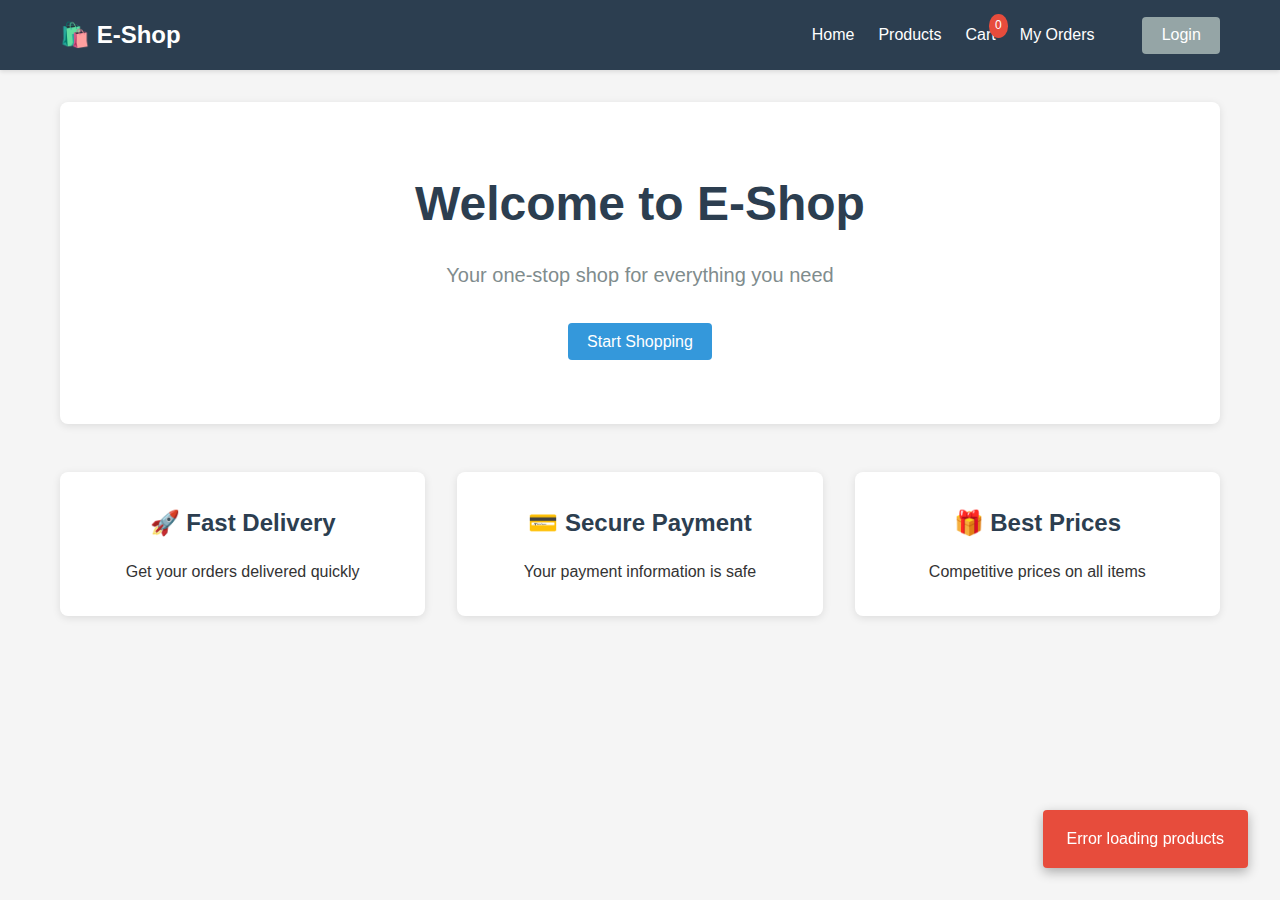
<file: static/index.html>
<!DOCTYPE html>
<html lang="en">
<head>
    <meta charset="UTF-8">
    <meta name="viewport" content="width=device-width, initial-scale=1.0">
    <title>E-Shop - Simple E-commerce</title>
    <link rel="stylesheet" href="/static/style.css">
</head>
<body>
    <!-- Navigation Bar -->
    <nav class="navbar">
        <div class="container">
            <div class="nav-brand">
                <h1>🛍️ E-Shop</h1>
            </div>
            <div class="nav-menu">
                <a href="#" onclick="showPage('home')">Home</a>
                <a href="#" onclick="showPage('products')">Products</a>
                <a href="#" onclick="showPage('cart')">Cart <span id="cart-count" class="badge">0</span></a>
                <a href="#" onclick="showPage('orders')">My Orders</a>
                <span id="user-info" class="user-info"></span>
                <button id="admin-btn" onclick="showAdminPanel()" class="btn-secondary" style="display: none; background: #dc3545;">Admin Panel</button>
                <button id="auth-btn" onclick="showPage('login')" class="btn-secondary">Login</button>
            </div>
        </div>
    </nav>

    <!-- Main Content -->
    <div class="container main-content">
        
        <!-- Home Page -->
        <div id="home-page" class="page active">
            <div class="hero">
                <h1>Welcome to E-Shop</h1>
                <p>Your one-stop shop for everything you need</p>
                <button onclick="showPage('products')" class="btn-primary">Start Shopping</button>
            </div>
            
            <div class="features">
                <div class="feature-card">
                    <h3>🚀 Fast Delivery</h3>
                    <p>Get your orders delivered quickly</p>
                </div>
                <div class="feature-card">
                    <h3>💳 Secure Payment</h3>
                    <p>Your payment information is safe</p>
                </div>
                <div class="feature-card">
                    <h3>🎁 Best Prices</h3>
                    <p>Competitive prices on all items</p>
                </div>
            </div>
        </div>

        <!-- Login/Register Page -->
        <div id="login-page" class="page">
            <div class="auth-container">
                <div class="auth-tabs">
                    <button class="auth-tab active" onclick="switchAuthTab('login')">Login</button>
                    <button class="auth-tab" onclick="switchAuthTab('register')">Register</button>
                </div>
                
                <!-- Login Form -->
                <form id="login-form" class="auth-form active">
                    <h2>Login to Your Account</h2>
                    <div class="form-group">
                        <label>Username</label>
                        <input type="text" id="login-username" required>
                    </div>
                    <div class="form-group">
                        <label>Password</label>
                        <input type="password" id="login-password" required>
                    </div>
                    <button type="submit" class="btn-primary">Login</button>
                    <div id="login-error" class="error-message"></div>
                </form>

                <!-- Register Form -->
                <form id="register-form" class="auth-form">
                    <h2>Create New Account</h2>
                    <div class="form-group">
                        <label>Full Name</label>
                        <input type="text" id="register-fullname" required>
                    </div>
                    <div class="form-group">
                        <label>Username</label>
                        <input type="text" id="register-username" required>
                    </div>
                    <div class="form-group">
                        <label>Email</label>
                        <input type="email" id="register-email" required>
                    </div>
                    <div class="form-group">
                        <label>Password</label>
                        <input type="password" id="register-password" required>
                    </div>
                    <button type="submit" class="btn-primary">Register</button>
                    <div id="register-error" class="error-message"></div>
                </form>
            </div>
        </div>

        <!-- Products Page -->
        <div id="products-page" class="page">
            <h2>Our Products</h2>
            <div id="products-grid" class="products-grid">
                <div class="loading">Loading products...</div>
            </div>
        </div>

        <!-- Cart Page -->
        <div id="cart-page" class="page">
            <h2>Shopping Cart</h2>
            <div id="cart-items" class="cart-items">
                <p class="empty-cart">Your cart is empty</p>
            </div>
            <div id="cart-summary" class="cart-summary" style="display: none;">
                <h3>Cart Summary</h3>
                <div class="summary-row">
                    <span>Total Items:</span>
                    <span id="summary-items">0</span>
                </div>
                <div class="summary-row">
                    <span>Total Price:</span>
                    <span id="summary-total">$0.00</span>
                </div>
                <button onclick="showPage('checkout')" class="btn-primary">Proceed to Checkout</button>
            </div>
        </div>

        <!-- Checkout Page -->
        <div id="checkout-page" class="page">
            <h2>Checkout</h2>
            <form id="checkout-form">
                <div class="form-group">
                    <label>Shipping Address</label>
                    <textarea id="shipping-address" rows="4" required></textarea>
                </div>
                <div class="form-group">
                    <label>Payment Method</label>
                    <select id="payment-method">
                        <option value="credit_card">Credit Card</option>
                        <option value="debit_card">Debit Card</option>
                        <option value="paypal">PayPal</option>
                    </select>
                </div>
                <button type="submit" class="btn-primary">Place Order</button>
            </form>
        </div>

        <!-- Orders Page -->
        <div id="orders-page" class="page">
            <h2>My Orders</h2>
            <div id="orders-list" class="orders-list">
                <p class="empty-orders">No orders yet</p>
            </div>
        </div>

    </div>

    <!-- Toast Notification -->
    <div id="toast" class="toast"></div>

    <script src="/static/app.js"></script>
</body>
</html>
</file>
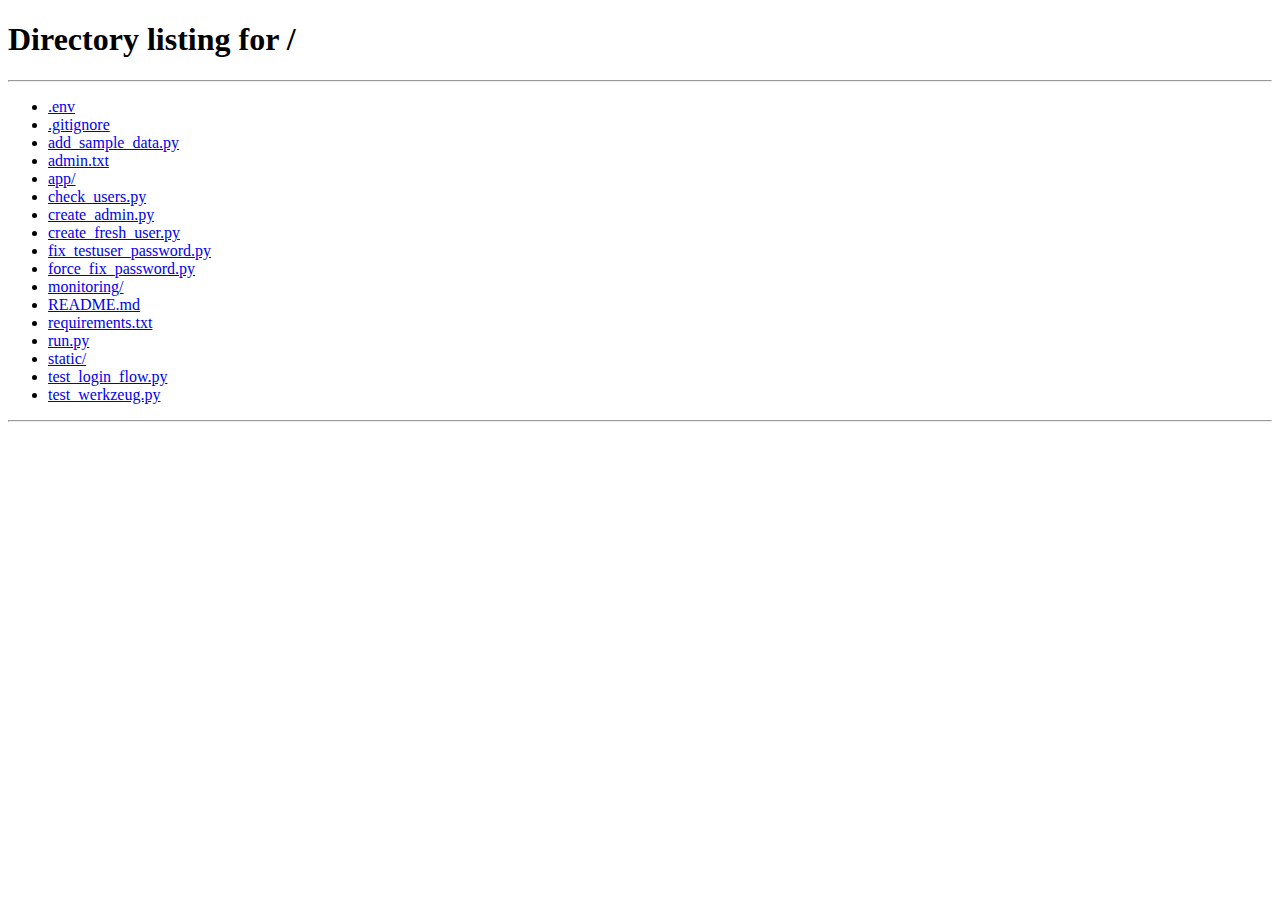
<file: static/admin.html>
<!DOCTYPE html>
<html lang="en">
<head>
    <meta charset="UTF-8">
    <meta name="viewport" content="width=device-width, initial-scale=1.0">
    <title>Admin Dashboard - E-commerce</title>
    <style>
        * {
            margin: 0;
            padding: 0;
            box-sizing: border-box;
        }
        
        body {
            font-family: -apple-system, BlinkMacSystemFont, 'Segoe UI', Roboto, Oxygen, Ubuntu, sans-serif;
            background: #f5f7fa;
            color: #2c3e50;
        }
        
        .sidebar {
            position: fixed;
            left: 0;
            top: 0;
            width: 260px;
            height: 100vh;
            background: linear-gradient(135deg, #667eea 0%, #764ba2 100%);
            color: white;
            padding: 0;
            box-shadow: 4px 0 10px rgba(0,0,0,0.1);
            z-index: 1000;
        }
        
        .sidebar-header {
            padding: 30px 25px;
            background: rgba(0,0,0,0.1);
            border-bottom: 1px solid rgba(255,255,255,0.1);
        }
        
        .sidebar-header h2 {
            font-size: 24px;
            font-weight: 600;
            display: flex;
            align-items: center;
            gap: 10px;
        }
        
        .sidebar-header p {
            font-size: 13px;
            opacity: 0.8;
            margin-top: 5px;
        }
        
        .sidebar-menu {
            padding: 20px 0;
        }
        
        .menu-item {
            padding: 15px 25px;
            cursor: pointer;
            transition: all 0.3s;
            display: flex;
            align-items: center;
            gap: 12px;
            color: rgba(255,255,255,0.8);
            text-decoration: none;
            border-left: 3px solid transparent;
        }
        
        .menu-item:hover, .menu-item.active {
            background: rgba(255,255,255,0.1);
            color: white;
            border-left-color: white;
        }
        
        .menu-icon {
            width: 20px;
            height: 20px;
            display: flex;
            align-items: center;
            justify-content: center;
        }
        
        .main-content {
            margin-left: 260px;
            padding: 0;
            min-height: 100vh;
        }
        
        .topbar {
            background: white;
            padding: 20px 40px;
            box-shadow: 0 2px 4px rgba(0,0,0,0.05);
            display: flex;
            justify-content: space-between;
            align-items: center;
            position: sticky;
            top: 0;
            z-index: 100;
        }
        
        .topbar h1 {
            font-size: 28px;
            color: #2c3e50;
            font-weight: 600;
        }
        
        .topbar-right {
            display: flex;
            align-items: center;
            gap: 20px;
        }
        
        .user-info {
            display: flex;
            align-items: center;
            gap: 12px;
        }
        
        .user-avatar {
            width: 40px;
            height: 40px;
            border-radius: 50%;
            background: linear-gradient(135deg, #667eea 0%, #764ba2 100%);
            display: flex;
            align-items: center;
            justify-content: center;
            color: white;
            font-weight: 600;
        }
        
        .btn-logout {
            padding: 8px 20px;
            background: #e74c3c;
            color: white;
            border: none;
            border-radius: 6px;
            cursor: pointer;
            font-size: 14px;
            transition: all 0.3s;
        }
        
        .btn-logout:hover {
            background: #c0392b;
            transform: translateY(-1px);
        }
        
        .content-area {
            padding: 30px 40px;
        }
        
        .stats-grid {
            display: grid;
            grid-template-columns: repeat(auto-fit, minmax(250px, 1fr));
            gap: 25px;
            margin-bottom: 30px;
        }
        
        .stat-card {
            background: white;
            padding: 25px;
            border-radius: 12px;
            box-shadow: 0 2px 8px rgba(0,0,0,0.08);
            transition: all 0.3s;
            border-left: 4px solid;
        }
        
        .stat-card:hover {
            transform: translateY(-5px);
            box-shadow: 0 4px 12px rgba(0,0,0,0.15);
        }
        
        .stat-card.users { border-color: #3498db; }
        .stat-card.products { border-color: #9b59b6; }
        .stat-card.orders { border-color: #e74c3c; }
        .stat-card.revenue { border-color: #27ae60; }
        
        .stat-header {
            display: flex;
            justify-content: space-between;
            align-items: center;
            margin-bottom: 15px;
        }
        
        .stat-title {
            font-size: 13px;
            color: #7f8c8d;
            text-transform: uppercase;
            font-weight: 600;
            letter-spacing: 0.5px;
        }
        
        .stat-icon {
            width: 45px;
            height: 45px;
            border-radius: 10px;
            display: flex;
            align-items: center;
            justify-content: center;
            font-size: 20px;
        }
        
        .stat-card.users .stat-icon { background: rgba(52, 152, 219, 0.1); }
        .stat-card.products .stat-icon { background: rgba(155, 89, 182, 0.1); }
        .stat-card.orders .stat-icon { background: rgba(231, 76, 60, 0.1); }
        .stat-card.revenue .stat-icon { background: rgba(39, 174, 96, 0.1); }
        
        .stat-value {
            font-size: 32px;
            font-weight: 700;
            color: #2c3e50;
        }
        
        .section-card {
            background: white;
            border-radius: 12px;
            box-shadow: 0 2px 8px rgba(0,0,0,0.08);
            margin-bottom: 30px;
            overflow: hidden;
        }
        
        .section-header {
            padding: 25px 30px;
            background: #f8f9fa;
            border-bottom: 1px solid #e9ecef;
            display: flex;
            justify-content: space-between;
            align-items: center;
        }
        
        .section-title {
            font-size: 18px;
            font-weight: 600;
            color: #2c3e50;
        }
        
        .btn-group {
            display: flex;
            gap: 10px;
        }
        
        .btn-export {
            background: #27ae60;
            color: white;
            border: none;
            padding: 10px 20px;
            border-radius: 6px;
            cursor: pointer;
            font-size: 14px;
            font-weight: 500;
            transition: all 0.3s;
            display: flex;
            align-items: center;
            gap: 8px;
        }
        
        .btn-export:hover {
            background: #229954;
            transform: translateY(-1px);
        }
        
        .btn-add {
            background: #3498db;
            color: white;
            border: none;
            padding: 10px 20px;
            border-radius: 6px;
            cursor: pointer;
            font-size: 14px;
            font-weight: 500;
            transition: all 0.3s;
            display: flex;
            align-items: center;
            gap: 8px;
        }
        
        .btn-add:hover {
            background: #2980b9;
            transform: translateY(-1px);
        }
        
        .table-container {
            overflow-x: auto;
            padding: 0;
        }
        
        table {
            width: 100%;
            border-collapse: collapse;
        }
        
        table th, table td {
            padding: 16px 30px;
            text-align: left;
            border-bottom: 1px solid #e9ecef;
        }
        
        table th {
            background: #f8f9fa;
            font-weight: 600;
            color: #495057;
            font-size: 13px;
            text-transform: uppercase;
            letter-spacing: 0.5px;
        }
        
        table tr:hover {
            background: #f8f9fa;
        }
        
        table td {
            color: #495057;
            font-size: 14px;
        }
        
        .badge {
            padding: 6px 12px;
            border-radius: 20px;
            font-size: 12px;
            font-weight: 600;
            display: inline-block;
        }
        
        .badge-admin {
            background: #e74c3c;
            color: white;
        }
        
        .badge-user {
            background: #95a5a6;
            color: white;
        }
        
        .btn-action {
            padding: 6px 14px;
            border: none;
            border-radius: 6px;
            cursor: pointer;
            font-size: 12px;
            font-weight: 500;
            margin: 0 3px;
            transition: all 0.3s;
        }
        
        .btn-edit {
            background: #3498db;
            color: white;
        }
        
        .btn-edit:hover {
            background: #2980b9;
        }
        
        .btn-delete {
            background: #e74c3c;
            color: white;
        }
        
        .btn-delete:hover {
            background: #c0392b;
        }
        
        /* Modal Styles */
        .modal {
            display: none;
            position: fixed;
            top: 0;
            left: 0;
            width: 100%;
            height: 100%;
            background: rgba(0,0,0,0.5);
            z-index: 9999;
            align-items: center;
            justify-content: center;
        }
        
        .modal-content {
            background: white;
            border-radius: 12px;
            width: 90%;
            max-width: 600px;
            padding: 30px;
            box-shadow: 0 10px 40px rgba(0,0,0,0.3);
            max-height: 90vh;
            overflow-y: auto;
        }
        
        .modal-header {
            margin-bottom: 20px;
        }
        
        .modal-header h2 {
            color: #2c3e50;
            font-size: 24px;
        }
        
        .form-group {
            margin-bottom: 15px;
        }
        
        .form-label {
            display: block;
            margin-bottom: 5px;
            color: #495057;
            font-weight: 500;
            font-size: 14px;
        }
        
        .form-input, .form-select, .form-textarea {
            width: 100%;
            padding: 10px;
            border: 1px solid #ddd;
            border-radius: 6px;
            font-size: 14px;
            font-family: inherit;
        }
        
        .form-input:focus, .form-select:focus, .form-textarea:focus {
            outline: none;
            border-color: #3498db;
        }
        
        .form-textarea {
            resize: vertical;
            min-height: 80px;
        }
        
        .form-row {
            display: grid;
            grid-template-columns: 1fr 1fr;
            gap: 15px;
        }
        
        .modal-actions {
            display: flex;
            gap: 10px;
            margin-top: 20px;
        }
        
        .btn-submit {
            flex: 1;
            padding: 12px;
            background: #27ae60;
            color: white;
            border: none;
            border-radius: 6px;
            font-weight: 500;
            cursor: pointer;
            font-size: 14px;
        }
        
        .btn-submit:hover {
            background: #229954;
        }
        
        .btn-cancel {
            flex: 1;
            padding: 12px;
            background: #95a5a6;
            color: white;
            border: none;
            border-radius: 6px;
            font-weight: 500;
            cursor: pointer;
            font-size: 14px;
        }
        
        .btn-cancel:hover {
            background: #7f8c8d;
        }
    </style>
</head>
<body>
    <!-- Sidebar -->
    <div class="sidebar">
        <div class="sidebar-header">
            <h2>🛍️ E-Shop Admin</h2>
            <p>Management Dashboard</p>
        </div>
        <div class="sidebar-menu">
            <div class="menu-item active">
                <span class="menu-icon">📊</span>
                <span>Dashboard</span>
            </div>
            <a href="/" class="menu-item">
                <span class="menu-icon">🏪</span>
                <span>Back to Store</span>
            </a>
        </div>
    </div>
    
    <!-- Main Content -->
    <div class="main-content">
        <!-- Top Bar -->
        <div class="topbar">
            <h1>Dashboard Overview</h1>
            <div class="topbar-right">
                <div class="user-info">
                    <div class="user-avatar">A</div>
                    <span style="font-weight: 500;">Admin</span>
                </div>
                <button class="btn-logout" onclick="logoutAdmin()">Logout</button>
            </div>
        </div>
        
        <!-- Content Area -->
        <div class="content-area">
            <!-- Statistics Cards -->
            <div class="stats-grid">
                <div class="stat-card users">
                    <div class="stat-header">
                        <div>
                            <div class="stat-title">Total Users</div>
                            <div class="stat-value" id="statUsers">0</div>
                        </div>
                        <div class="stat-icon">👥</div>
                    </div>
                </div>
                
                <div class="stat-card products">
                    <div class="stat-header">
                        <div>
                            <div class="stat-title">Total Products</div>
                            <div class="stat-value" id="statProducts">0</div>
                        </div>
                        <div class="stat-icon">📦</div>
                    </div>
                </div>
                
                <div class="stat-card orders">
                    <div class="stat-header">
                        <div>
                            <div class="stat-title">Total Orders</div>
                            <div class="stat-value" id="statOrders">0</div>
                        </div>
                        <div class="stat-icon">🛒</div>
                    </div>
                </div>
                
                <div class="stat-card revenue">
                    <div class="stat-header">
                        <div>
                            <div class="stat-title">Total Revenue</div>
                            <div class="stat-value" id="statRevenue">$0</div>
                        </div>
                        <div class="stat-icon">💰</div>
                    </div>
                </div>
            </div>
            
            <!-- Users Section -->
            <div class="section-card">
                <div class="section-header">
                    <h2 class="section-title">Users Management</h2>
                    <button class="btn-export" onclick="exportUsers()">
                        <span>📥</span>
                        <span>Export CSV</span>
                    </button>
                </div>
                <div class="table-container">
                    <table>
                        <thead>
                            <tr>
                                <th>ID</th>
                                <th>Username</th>
                                <th>Email</th>
                                <th>Full Name</th>
                                <th>Role</th>
                                <th>Created At</th>
                            </tr>
                        </thead>
                        <tbody id="usersTableBody">
                            <tr><td colspan="6" style="text-align: center; padding: 30px;">Loading...</td></tr>
                        </tbody>
                    </table>
                </div>
            </div>
            
            <!-- Orders Section -->
            <div class="section-card">
                <div class="section-header">
                    <h2 class="section-title">Orders Management</h2>
                    <button class="btn-export" onclick="exportOrders()">
                        <span>📥</span>
                        <span>Export CSV</span>
                    </button>
                </div>
                <div class="table-container">
                    <table>
                        <thead>
                            <tr>
                                <th>Order Number</th>
                                <th>User ID</th>
                                <th>Total Amount</th>
                                <th>Status</th>
                                <th>Items</th>
                                <th>Created At</th>
                            </tr>
                        </thead>
                        <tbody id="ordersTableBody">
                            <tr><td colspan="6" style="text-align: center; padding: 30px;">Loading...</td></tr>
                        </tbody>
                    </table>
                </div>
            </div>
            
            <!-- Products Section -->
            <div class="section-card">
                <div class="section-header">
                    <h2 class="section-title">Products Management</h2>
                    <div class="btn-group">
                        <button class="btn-add" onclick="showAddProductModal()">
                            <span>➕</span>
                            <span>Add Product</span>
                        </button>
                        <button class="btn-export" onclick="exportProducts()">
                            <span>📥</span>
                            <span>Export CSV</span>
                        </button>
                    </div>
                </div>
                <div class="table-container">
                    <table>
                        <thead>
                            <tr>
                                <th>ID</th>
                                <th>Name</th>
                                <th>Price</th>
                                <th>Stock</th>
                                <th>Category</th>
                                <th>Actions</th>
                            </tr>
                        </thead>
                        <tbody id="productsTableBody">
                            <tr><td colspan="6" style="text-align: center; padding: 30px;">Loading...</td></tr>
                        </tbody>
                    </table>
                </div>
            </div>
        </div>
    </div>
    
    <!-- Add Product Modal -->
    <div id="addProductModal" class="modal">
        <div class="modal-content">
            <div class="modal-header">
                <h2>Add New Product</h2>
            </div>
            
            <form id="addProductForm">
                <div class="form-group">
                    <label class="form-label">Product Name *</label>
                    <input type="text" id="productName" class="form-input" required>
                </div>
                
                <div class="form-row">
                    <div class="form-group">
                        <label class="form-label">Price ($) *</label>
                        <input type="number" id="productPrice" class="form-input" step="0.01" required>
                    </div>
                    
                    <div class="form-group">
                        <label class="form-label">Stock Quantity *</label>
                        <input type="number" id="productStock" class="form-input" required>
                    </div>
                </div>
                
                <div class="form-group">
                    <label class="form-label">Category *</label>
                    <select id="productCategory" class="form-select" required>
                        <option value="">Select category</option>
                        <option value="Electronics">Electronics</option>
                        <option value="Computers">Computers</option>
                        <option value="Audio">Audio</option>
                        <option value="Gaming">Gaming</option>
                        <option value="Accessories">Accessories</option>
                        <option value="Other">Other</option>
                    </select>
                </div>
                
                <div class="form-group">
                    <label class="form-label">Description *</label>
                    <textarea id="productDescription" class="form-textarea" required></textarea>
                </div>
                
                <div class="form-group">
                    <label class="form-label">Image URL (optional)</label>
                    <input type="text" id="productImageUrl" class="form-input" placeholder="https://example.com/image.jpg">
                </div>
                
                <div class="modal-actions">
                    <button type="submit" class="btn-submit">Create Product</button>
                    <button type="button" class="btn-cancel" onclick="closeAddProductModal()">Cancel</button>
                </div>
            </form>
        </div>
    </div>
    
    <script src="/static/admin.js"></script>
</body>
</html>
</file>
<file: static/style.css>
/* Reset and Base Styles */
* {
    margin: 0;
    padding: 0;
    box-sizing: border-box;
}

body {
    font-family: -apple-system, BlinkMacSystemFont, 'Segoe UI', Roboto, sans-serif;
    background: #f5f5f5;
    color: #333;
    line-height: 1.6;
}

.container {
    max-width: 1200px;
    margin: 0 auto;
    padding: 0 20px;
}

/* Navigation */
.navbar {
    background: #2c3e50;
    color: white;
    padding: 1rem 0;
    box-shadow: 0 2px 4px rgba(0,0,0,0.1);
    position: sticky;
    top: 0;
    z-index: 100;
}

.navbar .container {
    display: flex;
    justify-content: space-between;
    align-items: center;
}

.nav-brand h1 {
    font-size: 1.5rem;
    color: white;
}

.nav-menu {
    display: flex;
    align-items: center;
    gap: 1.5rem;
}

.nav-menu a {
    color: white;
    text-decoration: none;
    transition: opacity 0.3s;
    position: relative;
}

.nav-menu a:hover {
    opacity: 0.8;
}

.badge {
    background: #e74c3c;
    color: white;
    border-radius: 50%;
    padding: 2px 6px;
    font-size: 0.75rem;
    position: absolute;
    top: -8px;
    right: -12px;
}

.user-info {
    color: #3498db;
    font-weight: 500;
}

/* Buttons */
.btn-primary, .btn-secondary {
    padding: 0.6rem 1.2rem;
    border: none;
    border-radius: 4px;
    cursor: pointer;
    font-size: 1rem;
    transition: all 0.3s;
}

.btn-primary {
    background: #3498db;
    color: white;
}

.btn-primary:hover {
    background: #2980b9;
}

.btn-secondary {
    background: #95a5a6;
    color: white;
}

.btn-secondary:hover {
    background: #7f8c8d;
}

/* Main Content */
.main-content {
    margin-top: 2rem;
    min-height: calc(100vh - 200px);
}

.page {
    display: none;
    animation: fadeIn 0.3s;
}

.page.active {
    display: block;
}

@keyframes fadeIn {
    from { opacity: 0; }
    to { opacity: 1; }
}

/* Hero Section */
.hero {
    text-align: center;
    padding: 4rem 2rem;
    background: white;
    border-radius: 8px;
    margin-bottom: 3rem;
    box-shadow: 0 2px 8px rgba(0,0,0,0.1);
}

.hero h1 {
    font-size: 3rem;
    margin-bottom: 1rem;
    color: #2c3e50;
}

.hero p {
    font-size: 1.25rem;
    color: #7f8c8d;
    margin-bottom: 2rem;
}

/* Features */
.features {
    display: grid;
    grid-template-columns: repeat(auto-fit, minmax(250px, 1fr));
    gap: 2rem;
    margin-bottom: 2rem;
}

.feature-card {
    background: white;
    padding: 2rem;
    border-radius: 8px;
    text-align: center;
    box-shadow: 0 2px 8px rgba(0,0,0,0.1);
}

.feature-card h3 {
    font-size: 1.5rem;
    margin-bottom: 1rem;
    color: #2c3e50;
}

/* Auth Pages */
.auth-container {
    max-width: 450px;
    margin: 2rem auto;
    background: white;
    border-radius: 8px;
    box-shadow: 0 2px 8px rgba(0,0,0,0.1);
    overflow: hidden;
}

.auth-tabs {
    display: flex;
    background: #ecf0f1;
}

.auth-tab {
    flex: 1;
    padding: 1rem;
    border: none;
    background: none;
    cursor: pointer;
    font-size: 1rem;
    transition: all 0.3s;
}

.auth-tab.active {
    background: white;
    font-weight: bold;
    color: #3498db;
}

.auth-form {
    display: none;
    padding: 2rem;
}

.auth-form.active {
    display: block;
}

.auth-form h2 {
    margin-bottom: 1.5rem;
    color: #2c3e50;
}

.form-group {
    margin-bottom: 1.5rem;
}

.form-group label {
    display: block;
    margin-bottom: 0.5rem;
    color: #2c3e50;
    font-weight: 500;
}

.form-group input,
.form-group select,
.form-group textarea {
    width: 100%;
    padding: 0.75rem;
    border: 1px solid #ddd;
    border-radius: 4px;
    font-size: 1rem;
}

.form-group input:focus,
.form-group select:focus,
.form-group textarea:focus {
    outline: none;
    border-color: #3498db;
}

.error-message {
    color: #e74c3c;
    margin-top: 1rem;
    font-size: 0.9rem;
}

/* Products */
.products-grid {
    display: grid;
    grid-template-columns: repeat(auto-fill, minmax(250px, 1fr));
    gap: 2rem;
}

.product-card {
    background: white;
    border-radius: 8px;
    overflow: hidden;
    box-shadow: 0 2px 8px rgba(0,0,0,0.1);
    transition: transform 0.3s;
}

.product-card:hover {
    transform: translateY(-5px);
    box-shadow: 0 4px 12px rgba(0,0,0,0.15);
}

.product-image {
    width: 100%;
    height: 200px;
    background: #ecf0f1;
    display: flex;
    align-items: center;
    justify-content: center;
    font-size: 3rem;
}

.product-info {
    padding: 1.5rem;
}

.product-name {
    font-size: 1.2rem;
    font-weight: bold;
    margin-bottom: 0.5rem;
    color: #2c3e50;
}

.product-description {
    color: #7f8c8d;
    margin-bottom: 1rem;
    font-size: 0.9rem;
}

.product-price {
    font-size: 1.5rem;
    color: #27ae60;
    font-weight: bold;
    margin-bottom: 1rem;
}

.product-stock {
    color: #7f8c8d;
    font-size: 0.9rem;
    margin-bottom: 1rem;
}

.product-actions {
    display: flex;
    gap: 0.5rem;
}

.product-actions input {
    width: 60px;
    padding: 0.5rem;
    border: 1px solid #ddd;
    border-radius: 4px;
    text-align: center;
}

/* Cart */
.cart-items {
    background: white;
    border-radius: 8px;
    padding: 2rem;
    margin-bottom: 2rem;
}

.cart-item {
    display: flex;
    align-items: center;
    padding: 1.5rem;
    border-bottom: 1px solid #ecf0f1;
}

.cart-item:last-child {
    border-bottom: none;
}

.cart-item-image {
    width: 80px;
    height: 80px;
    background: #ecf0f1;
    display: flex;
    align-items: center;
    justify-content: center;
    font-size: 2rem;
    border-radius: 4px;
    margin-right: 1.5rem;
}

.cart-item-info {
    flex: 1;
}

.cart-item-name {
    font-size: 1.1rem;
    font-weight: bold;
    margin-bottom: 0.5rem;
    color: #2c3e50;
}

.cart-item-price {
    color: #27ae60;
    font-size: 1.2rem;
    font-weight: bold;
}

.cart-summary {
    background: white;
    border-radius: 8px;
    padding: 2rem;
    box-shadow: 0 2px 8px rgba(0,0,0,0.1);
}

.summary-row {
    display: flex;
    justify-content: space-between;
    margin-bottom: 1rem;
    font-size: 1.1rem;
}

.summary-row.total {
    font-size: 1.5rem;
    font-weight: bold;
    color: #27ae60;
    padding-top: 1rem;
    border-top: 2px solid #ecf0f1;
}

/* Orders */
.orders-list {
    display: grid;
    gap: 1.5rem;
}

.order-card {
    background: white;
    border-radius: 8px;
    padding: 1.5rem;
    box-shadow: 0 2px 8px rgba(0,0,0,0.1);
}

.order-header {
    display: flex;
    justify-content: space-between;
    margin-bottom: 1rem;
    padding-bottom: 1rem;
    border-bottom: 1px solid #ecf0f1;
}

.order-number {
    font-weight: bold;
    color: #2c3e50;
}

.order-status {
    padding: 0.25rem 0.75rem;
    border-radius: 4px;
    font-size: 0.9rem;
}

.order-status.pending { background: #f39c12; color: white; }
.order-status.processing { background: #3498db; color: white; }
.order-status.shipped { background: #9b59b6; color: white; }
.order-status.delivered { background: #27ae60; color: white; }

/* Toast Notification */
.toast {
    position: fixed;
    bottom: 2rem;
    right: 2rem;
    background: #2c3e50;
    color: white;
    padding: 1rem 1.5rem;
    border-radius: 4px;
    box-shadow: 0 4px 12px rgba(0,0,0,0.3);
    transform: translateY(200%);
    transition: transform 0.3s;
    z-index: 1000;
}

.toast.show {
    transform: translateY(0);
}

.toast.success {
    background: #27ae60;
}

.toast.error {
    background: #e74c3c;
}

/* Loading */
.loading {
    text-align: center;
    padding: 3rem;
    color: #7f8c8d;
}

.empty-cart, .empty-orders {
    text-align: center;
    padding: 3rem;
    color: #7f8c8d;
}
</file>
